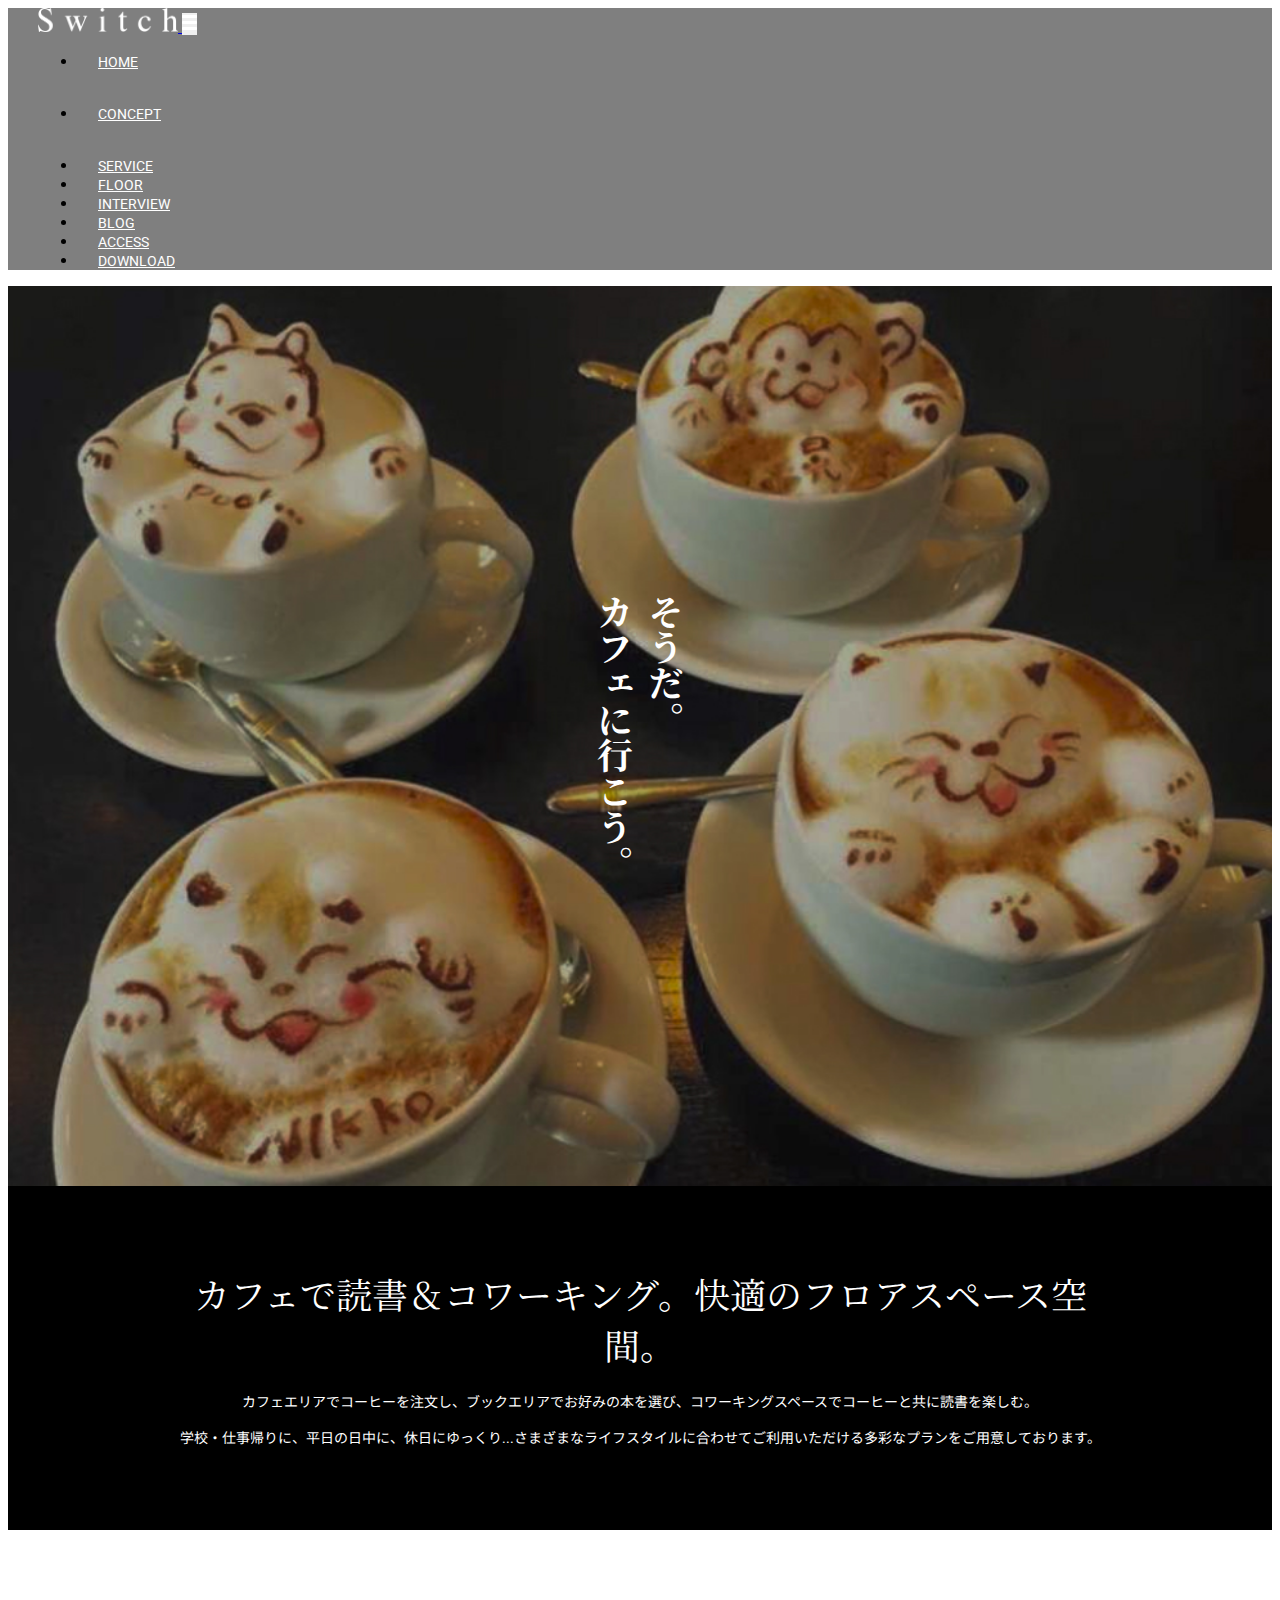
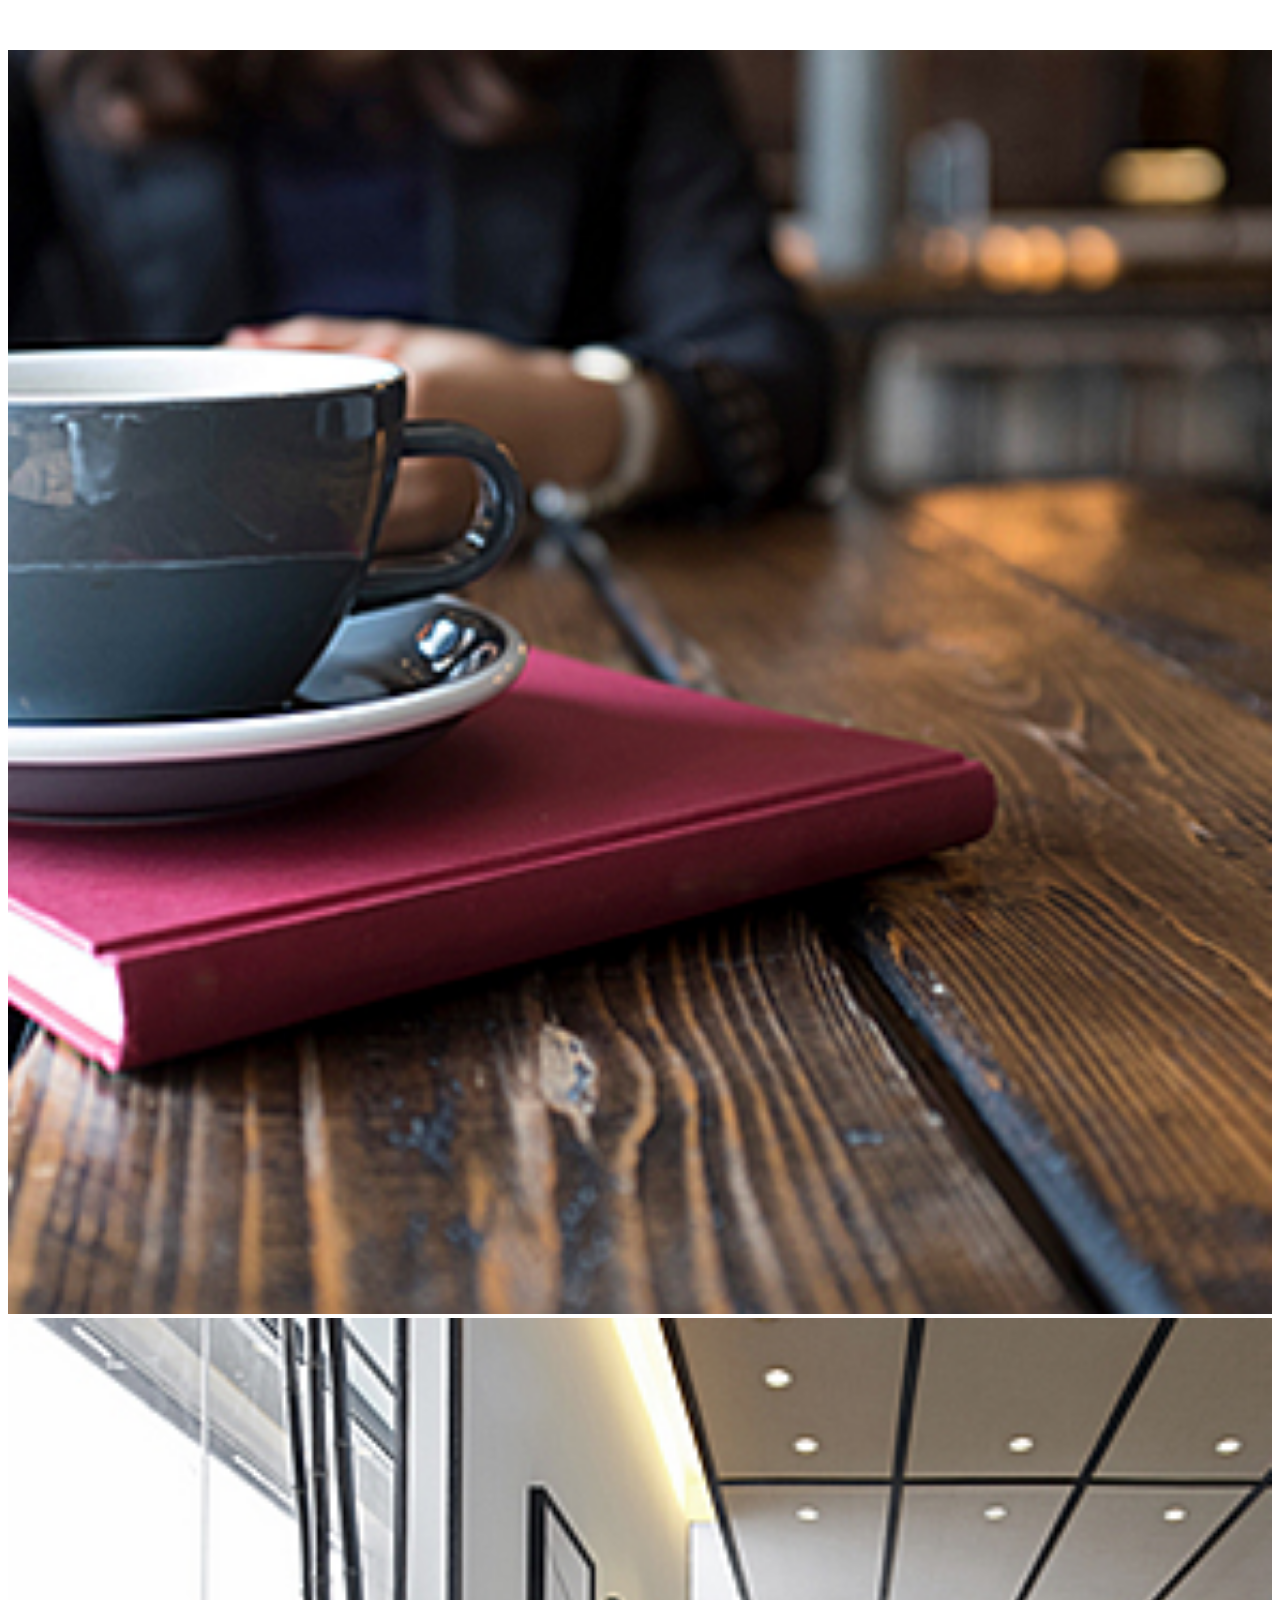
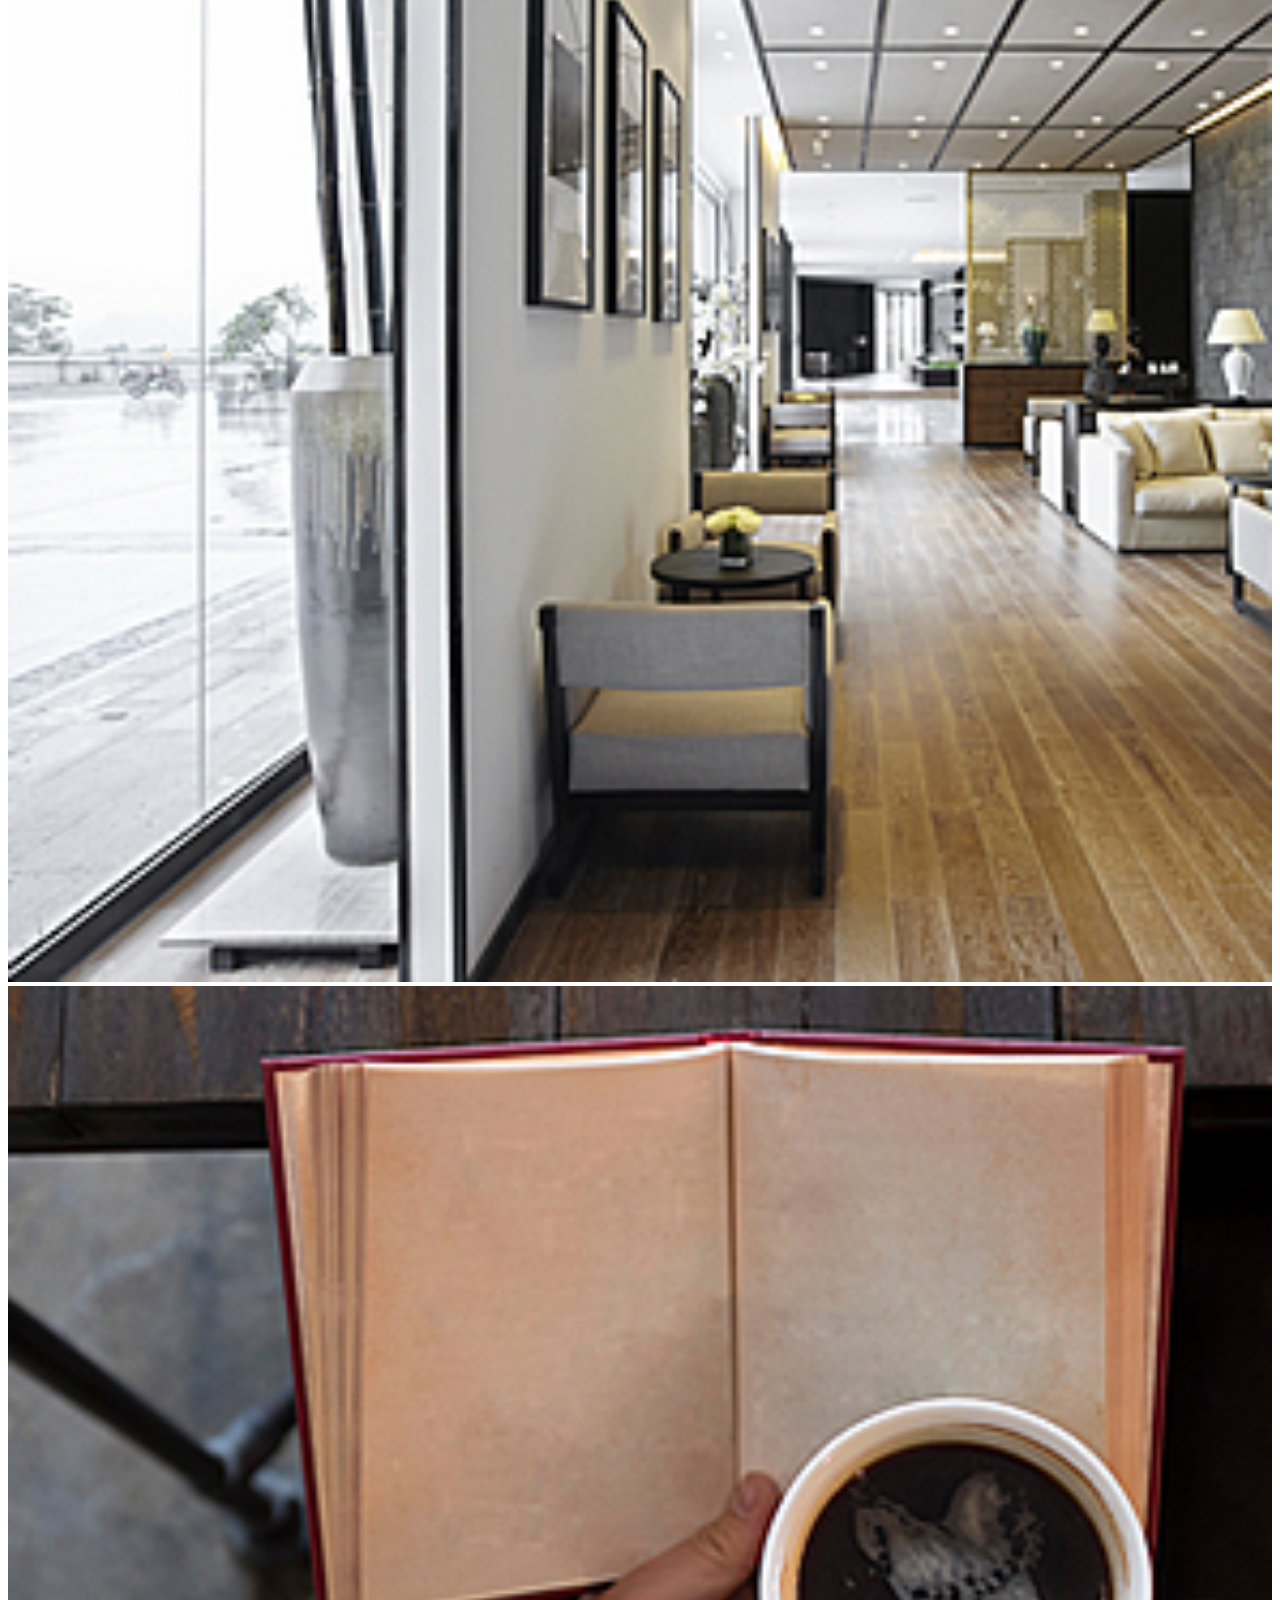
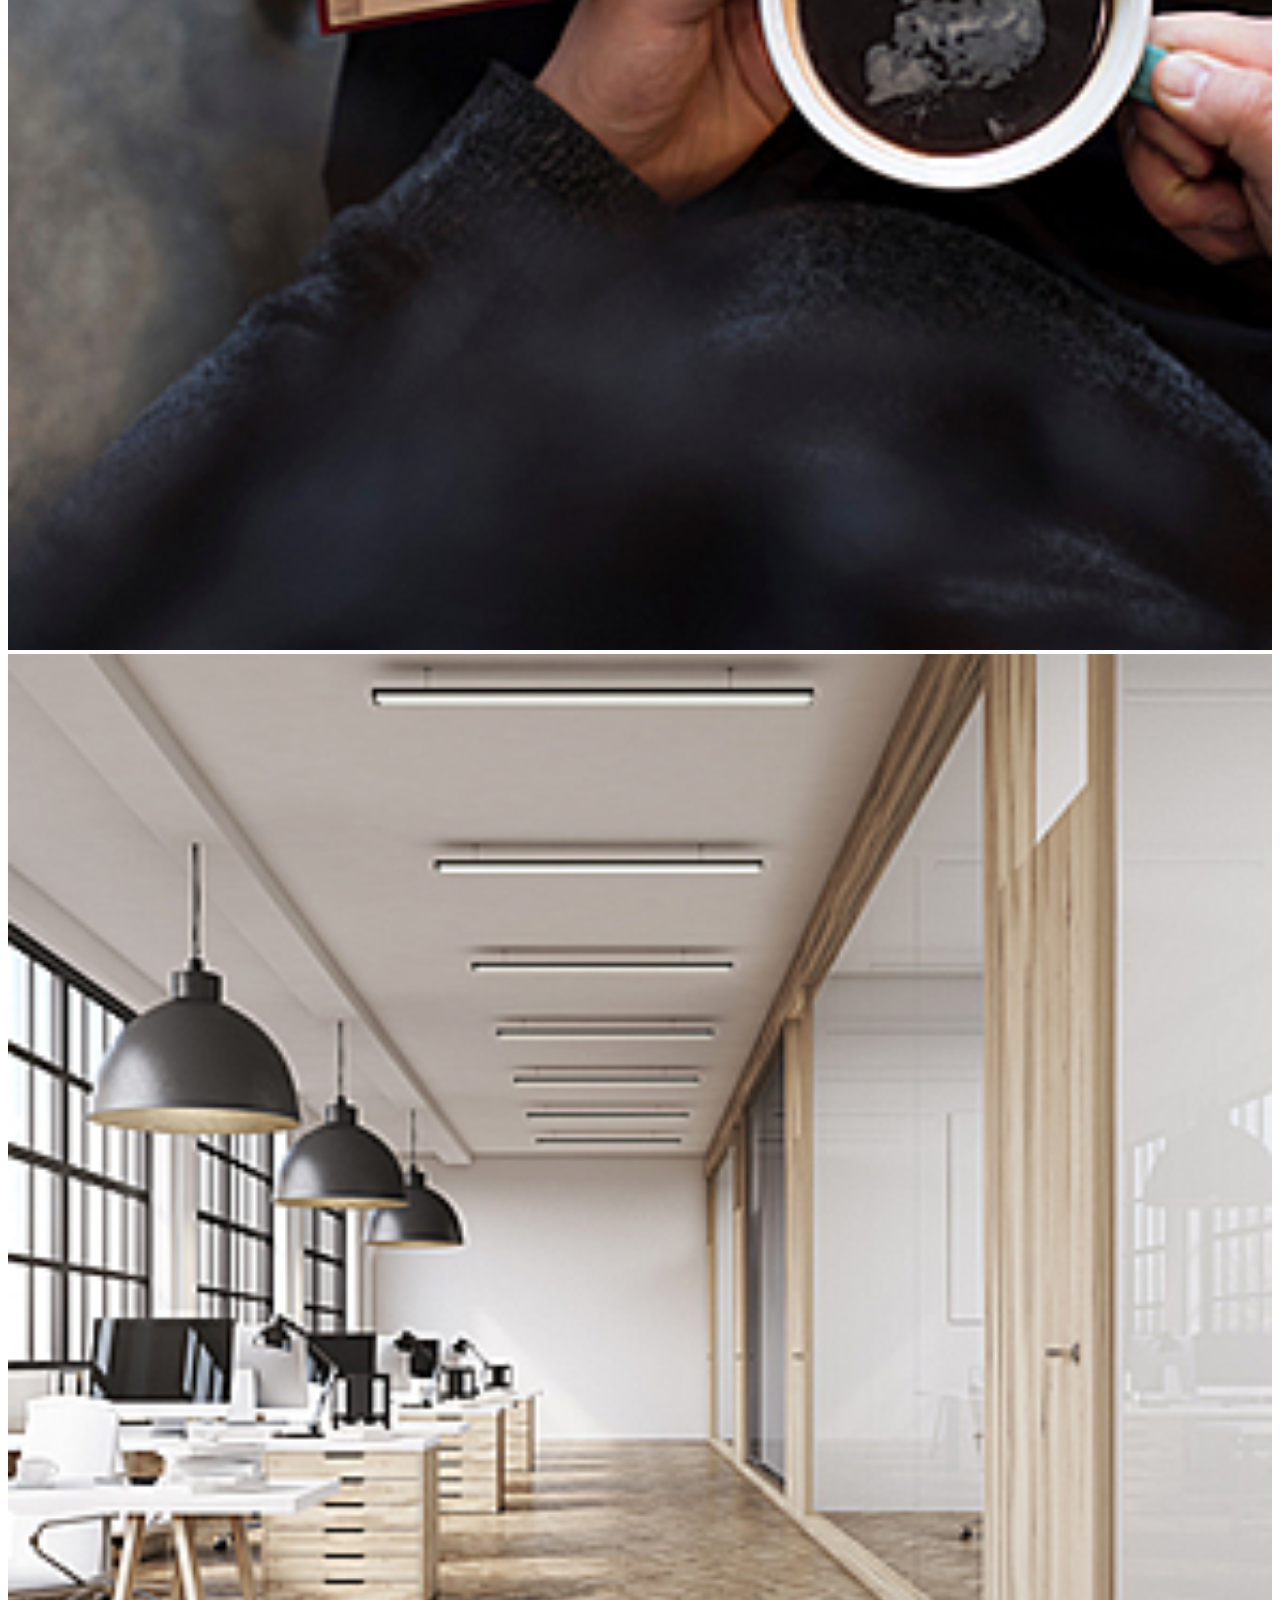
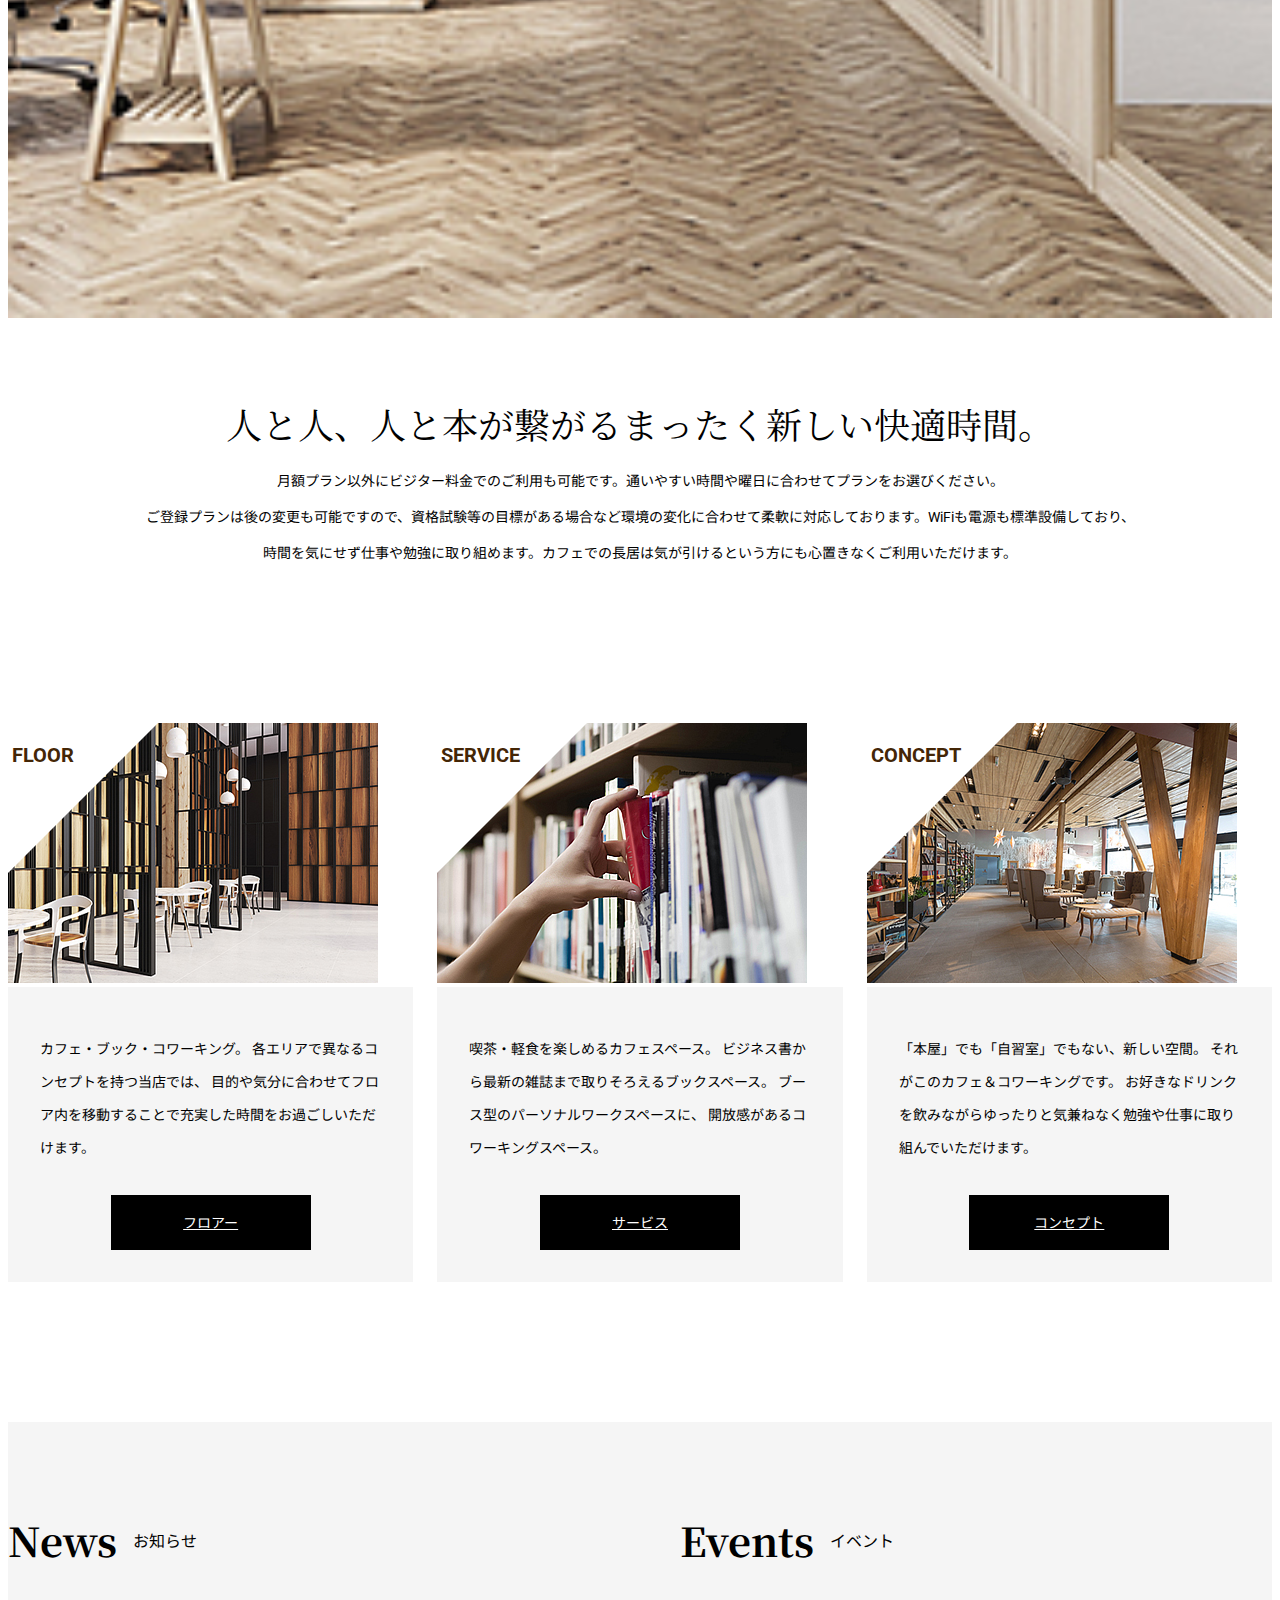
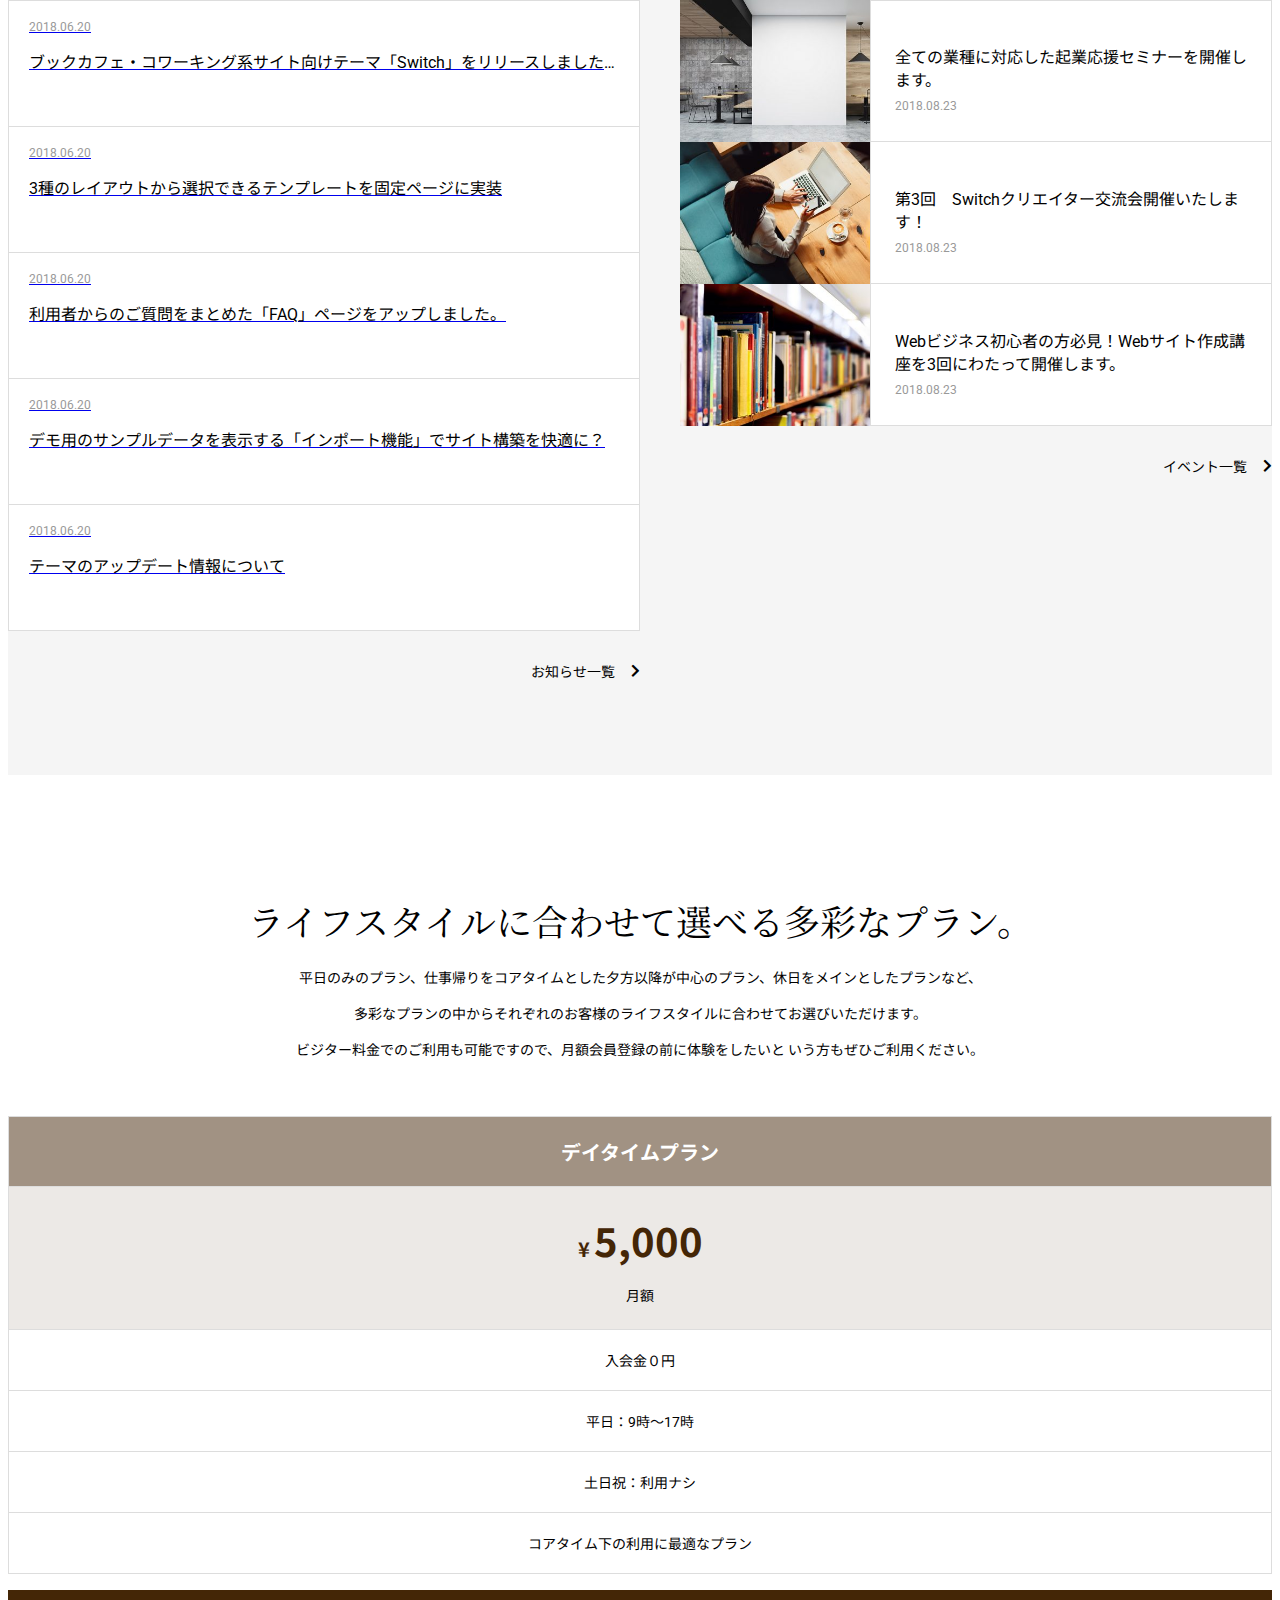
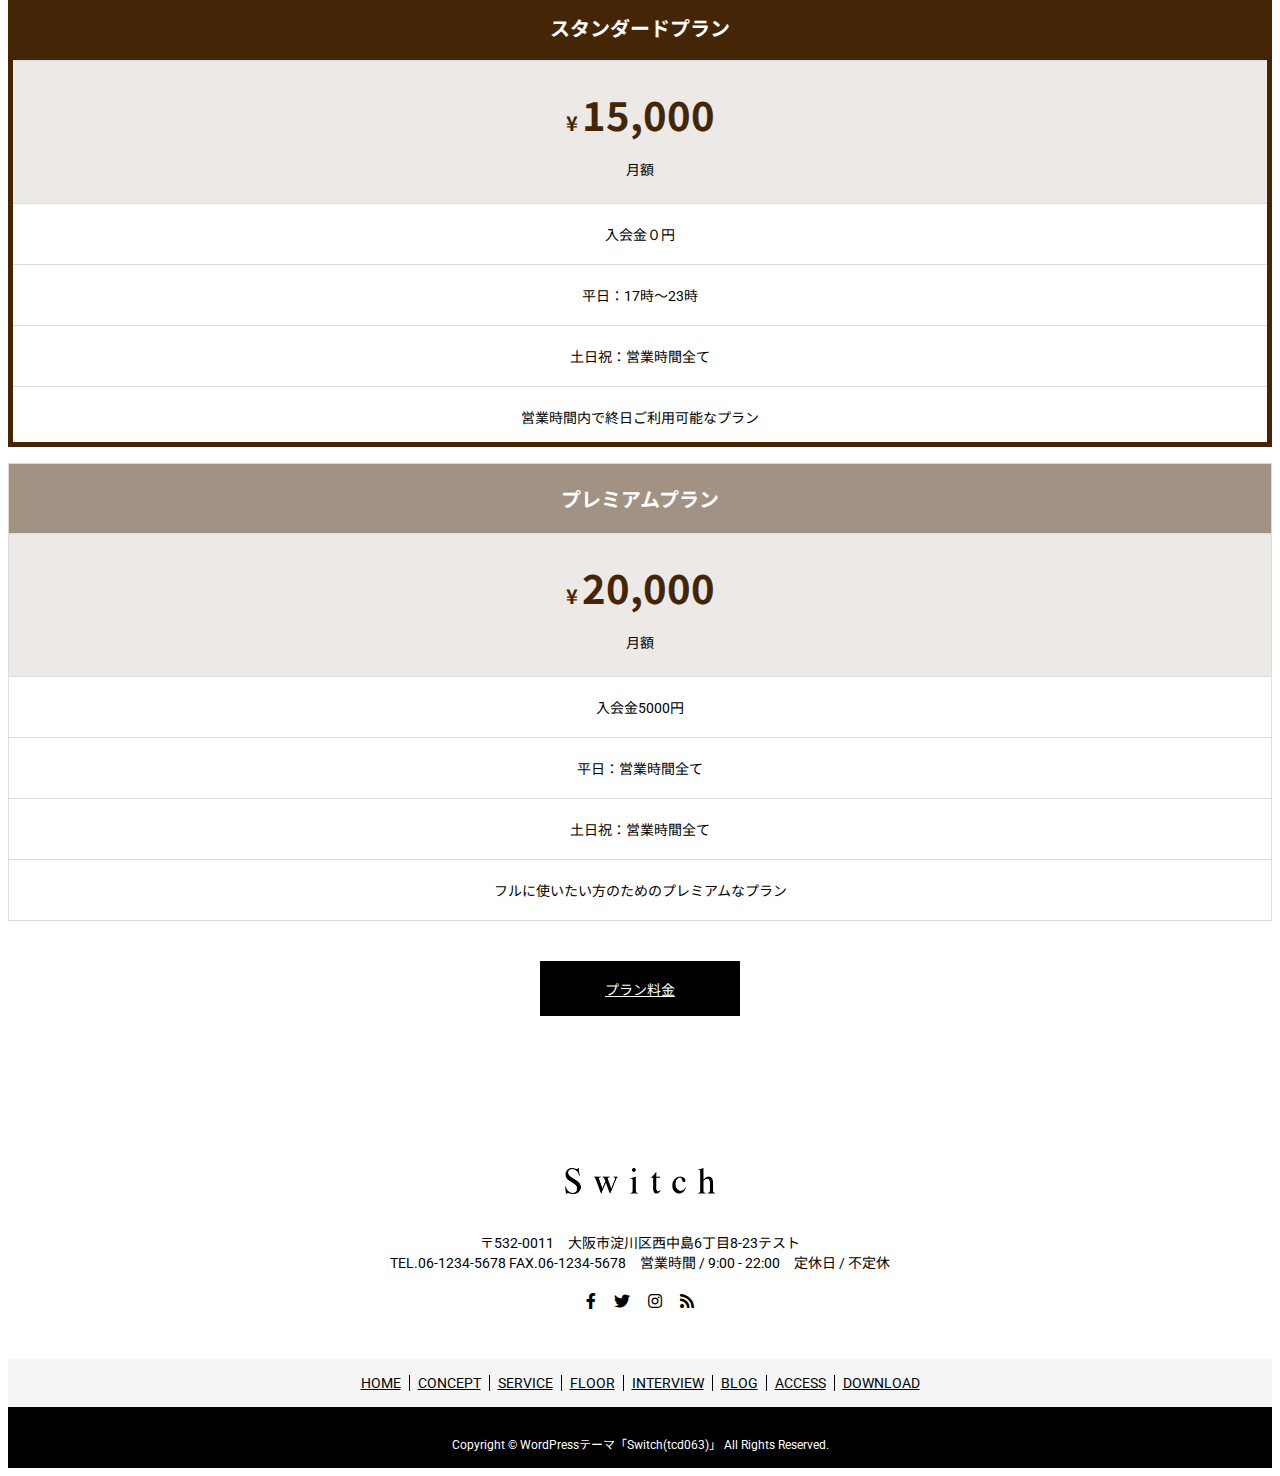
<file: index.html>
<!DOCTYPE html>
<html lang="en">
  <head>
    <meta charset="UTF-8" />
    <meta name="viewport" content="width=device-width, initial-scale=1.0" />
    <title>サイト制作課題</title>

    <link rel="preconnect" href="https://fonts.gstatic.com" />
    <link
      href="https://fonts.googleapis.com/css2?family=Noto+Sans+JP:wght@400;500;700&family=Noto+Serif+JP:wght@400;500;700&family=Roboto:wght@400;500;700&display=swap"
      rel="stylesheet"
    />
    <link
      rel="stylesheet"
      href="https://cdn.jsdelivr.net/npm/bootstrap@4.5.3/dist/css/bootstrap.min.css"
      integrity="sha384-TX8t27EcRE3e/ihU7zmQxVncDAy5uIKz4rEkgIXeMed4M0jlfIDPvg6uqKI2xXr2"
      crossorigin="anonymous"
    />
    <link
      rel="stylesheet"
      href="https://use.fontawesome.com/releases/v5.6.3/css/all.css"
    />

    <link rel="stylesheet" href="./style.css" />
  </head>
  <body>
    <header class="header-wrapper">
      <nav class="navbar navbar-expand-xl navbar-dark fixed-top">
        <a class="navbar-brand" href="#">
          <img class="header-logo" src="./img/header.png" alt="" />
        </a>
        <button
          class="navbar-toggler btn hamburger-btn"
          data-toggle="collapse"
          data-target="#navbarNav"
          aria-controls="navbarNav"
          aria-expanded="false"
          aria-label="Toggle navigation"
        >
          <img class="hamburger" src="./img/hamburger-icon.svg" alt="" />
        </button>
        <div class="collapse navbar-collapse" id="navbarNav">
          <ul class="navbar-nav">
            <li class="nav-item">
              <a class="nav-link" href="#">HOME</a>
            </li>
            <li class="nav-item dropdown">
              <div class="conceptBtn-wraper">
                <a
                  class="nav-link"
                  href="#"
                  data-toggle="dropdown"
                  aria-haspopup="true"
                  aria-expanded="false"
                  >CONCEPT</a
                >
                <button
                  type="button"
                  class="btn"
                  data-toggle="collapse"
                  aria-haspopup="true"
                  aria-expanded="false"
                  data-target="#collapse-concept"
                >
                  <img src="./img/plus_icon.svg" alt="" />
                </button>
              </div>
              <div
                class="dropdown-menu"
                data-toggle="collapse"
                aria-labelledby="dropdownMenuLink"
                id="collapse-concept"
              >
                <a class="dropdown-item" href="#">ブログアーカイブ</a>
                <a class="dropdown-item" href="#">お知らせアーカイブ</a>
                <a class="dropdown-item" href="#">イベントアーカイブ</a>
                <a class="dropdown-item" href="#">インタビューアーカイブ</a>
                <a class="dropdown-item" href="#">FAQページ</a>
                <a class="dropdown-item" href="#">固定ページ (デフォルト)</a>
                <a class="dropdown-item" href="#">CONCEPT</a>
                <a class="dropdown-item" href="#">SERVICE</a>
                <a class="dropdown-item" href="#">FLOOR</a>
                <a class="dropdown-item" href="#">ACCESS</a>
              </div>
            </li>
            <li class="nav-item">
              <a class="nav-link" href="#">SERVICE</a>
            </li>
            <li class="nav-item">
              <a class="nav-link" href="#">FLOOR</a>
            </li>
            <li class="nav-item">
              <a class="nav-link" href="#">INTERVIEW</a>
            </li>
            <li class="nav-item">
              <a class="nav-link" href="#">BLOG</a>
            </li>
            <li class="nav-item">
              <a class="nav-link" href="#">ACCESS</a>
            </li>
            <li class="nav-item">
              <a class="nav-link" href="#">DOWNLOAD</a>
            </li>
          </ul>
        </div>
      </nav>
    </header>
    <section class="top_wrapper">
      <div class="top_img">
        <h1 class="top_img_content">そうだ。<br />カフェに行こう。</h1>
      </div>
      <div class="wrap_message">
        <h2 class="message_title">
          カフェで読書＆コワーキング。快適のフロアスペース空間。
        </h2>
        <p class="message_explanation">
          カフェエリアでコーヒーを注文し、ブックエリアでお好みの本を選び、コワーキングスペースでコーヒーと共に読書を楽しむ。
          <br />学校・仕事帰りに、平日の日中に、休日にゆっくり...さまざまなライフスタイルに合わせてご利用いただける多彩なプランをご用意しております。
        </p>
      </div>
    </section>
    <div class="about-wrapper container">
      <div class="container">
        <div class="row row-cols-2 row-cols-lg-4">
          <div class="col"><img src="./img/about-1.jpg" alt="reading" /></div>
          <div class="col"><img src="./img/about-2.jpg" alt="room1" /></div>
          <div class="col"><img src="./img/about-3.jpg" alt="cafe" /></div>
          <div class="col"><img src="./img/about-4.jpg" alt="room2" /></div>
        </div>
      </div>
      <div class="wrap_message">
        <h1 class="message_title">
          人と人、人と本が繋がるまったく新しい快適時間。
        </h1>
        <p class="message_explanation">
          月額プラン以外にビジター料金でのご利用も可能です。通いやすい時間や曜日に合わせてプランをお選びください。
          <br />ご登録プランは後の変更も可能ですので、資格試験等の目標がある場合など環境の変化に合わせて柔軟に対応しております。WiFiも電源も標準設備しており、
          <br />時間を気にせず仕事や勉強に取り組めます。カフェでの長居は気が引けるという方にも心置きなくご利用いただけます。
        </p>
      </div>
    </div>
    <section class="organisms-cards container">
      <div class="card">
        <div class="card-triangle-wrap"></div>
        <p class="card-triangle-text">FLOOR</p>
        <img
          src="./img/card-1.jpg"
          class="card-img-top"
          alt="フロアーイメージ画像"
        />
        <div class="card-body">
          <p class="card-text">
            カフェ・ブック・コワーキング。
            各エリアで異なるコンセプトを持つ当店では、
            目的や気分に合わせてフロア内を移動することで充実した時間をお過ごしいただけます。
          </p>
          <a href="#" class="button">フロアー</a>
        </div>
      </div>
      <div class="card">
        <div class="card-triangle-wrap"></div>
        <p class="card-triangle-text">SERVICE</p>
        <img
          src="./img/card-2.jpg"
          class="card-img-top"
          alt="サービスイメージ画像"
        />
        <div class="card-body">
          <p class="card-text">
            喫茶・軽食を楽しめるカフェスペース。
            ビジネス書から最新の雑誌まで取りそろえるブックスペース。
            ブース型のパーソナルワークスペースに、
            開放感があるコワーキングスペース。
          </p>
          <a href="#" class="button">サービス</a>
        </div>
      </div>
      <div class="card">
        <div class="card-triangle-wrap"></div>
        <p class="card-triangle-text">CONCEPT</p>
        <img
          src="./img/card-3.jpg"
          class="card-img-top"
          alt="コンセプトイメージ画像"
        />
        <div class="card-body">
          <p class="card-text">
            「本屋」でも「自習室」でもない、新しい空間。
            それがこのカフェ＆コワーキングです。
            お好きなドリンクを飲みながらゆったりと気兼ねなく勉強や仕事に取り組んでいただけます。
          </p>
          <a href="#" class="button">コンセプト</a>
        </div>
      </div>
    </section>
    <section class="news-and-events-wrapper-bg">
      <div class="news-and-events-wrapper-container container">
        <div class="news-and-events-wrapper">
          <div class="news">
            <div class="news-and-events-title">
              <h2>News<span class="caption">お知らせ</span></h2>
            </div>
            <div class="news-contents-wrapper">
              <a href="#" class="news-to-click">
                <article class="news-content">
                  <time class="date" datetime="2018-06-20">2018.06.20</time>
                  <h3 class="news-title">
                    ブックカフェ・コワーキング系サイト向けテーマ「Switch」をリリースしました。
                  </h3>
                </article>
              </a>
              <a href="#" class="news-to-click">
                <article class="news-content">
                  <time class="date" datetime="2018-06-20">2018.06.20</time>
                  <h3 class="news-title">
                    3種のレイアウトから選択できるテンプレートを固定ページに実装
                  </h3>
                </article>
              </a>
              <a href="#" class="news-to-click">
                <article class="news-content">
                  <time class="date" datetime="2018-06-20">2018.06.20</time>
                  <h3 class="news-title">
                    利用者からのご質問をまとめた「FAQ」ページをアップしました。
                  </h3>
                </article>
              </a>
              <a href="#" class="news-to-click">
                <article class="news-content">
                  <time class="date" datetime="2018-06-20">2018.06.20</time>
                  <h3 class="news-title">
                    デモ用のサンプルデータを表示する「インポート機能」でサイト構築を快適に？
                  </h3>
                </article>
              </a>
              <a href="#" class="news-to-click">
                <article class="news-content">
                  <time class="date" datetime="2018-06-20">2018.06.20</time>
                  <h3 class="news-title">テーマのアップデート情報について</h3>
                </article>
              </a>
            </div>
            <a href="#" class="news-and-events-more">
              お知らせ一覧
              <i class="fas fa-chevron-right"></i>
            </a>
          </div>
          <div class="events">
            <div class="news-and-events-title">
              <h2>Events<span class="caption">イベント</span></h2>
            </div>
            <div class="event-list">
              <article class="event-card">
                <a href="#">
                  <div class="event-thumbnail">
                    <img src="./img/events-1.jpg" />
                  </div>
                  <div class="event-caption">
                    <h3>全ての業種に対応した起業応援セミナーを開催します。</h3>
                    <time class="time" datetime="2018-8-23">2018.08.23</time>
                  </div>
                </a>
              </article>
              <article class="event-card">
                <a href="#">
                  <div class="event-thumbnail">
                    <img src="./img/events-2.jpg" />
                  </div>
                  <div class="event-caption">
                    <h3>第3回　Switchクリエイター交流会開催いたします！</h3>
                    <time class="time" datetime="2018-8-23">2018.08.23</time>
                  </div>
                </a>
              </article>
              <article class="event-card">
                <a href="#">
                  <div class="event-thumbnail">
                    <img src="./img/events-3.jpg" />
                  </div>
                  <div class="event-caption">
                    <h3>
                      Webビジネス初心者の方必見！Webサイト作成講座を3回にわたって開催します。
                    </h3>
                    <time class="time" datetime="2018-8-23">2018.08.23</time>
                  </div>
                </a>
              </article>
            </div>
            <a href="#" class="news-and-events-more"
              >イベント一覧<i class="fas fa-chevron-right"></i
            ></a>
          </div>
        </div>
      </div>
    </section>
    <section class="organisms-plans container">
      <div class="wrap_message">
        <h2 class="message_title">
          ライフスタイルに合わせて選べる多彩なプラン。
        </h2>
        <p class="message_explanation">
          平日のみのプラン、仕事帰りをコアタイムとした夕方以降が中心のプラン、休日をメインとしたプランなど、
          <br />多彩なプランの中からそれぞれのお客様のライフスタイルに合わせてお選びいただけます。
          <br />ビジター料金でのご利用も可能ですので、月額会員登録の前に体験をしたいと
          いう方もぜひご利用ください。
        </p>
      </div>
      <div class="row row-cols-1 row-cols-md-3">
        <div class="col">
          <ul class="plan-list">
            <li>デイタイムプラン</li>
            <li class="plan-cost">
              <div class="yen"><span>¥</span>5,000</div>
              <div class="monthly">月額</div>
            </li>
            <li class="plan-exp">入会金０円</li>
            <li class="plan-exp">平日：9時〜17時</li>
            <li class="plan-exp">土日祝：利用ナシ</li>
            <li class="plan-exp">コアタイム下の利用に最適なプラン</li>
          </ul>
        </div>
        <div class="col">
          <ul class="plan-list bold">
            <li>スタンダードプラン</li>
            <li class="plan-cost">
              <div class="yen"><span>¥</span>15,000</div>
              <div class="monthly">月額</div>
            </li>
            <li class="plan-exp">入会金０円</li>
            <li class="plan-exp">平日：17時〜23時</li>
            <li class="plan-exp">土日祝：営業時間全て</li>
            <li class="plan-exp">営業時間内で終日ご利用可能なプラン</li>
          </ul>
        </div>
        <div class="col">
          <ul class="plan-list">
            <li>プレミアムプラン</li>
            <li class="plan-cost">
              <div class="yen"><span>¥</span>20,000</div>
              <div class="monthly">月額</div>
            </li>
            <li class="plan-exp">入会金5000円</li>
            <li class="plan-exp">平日：営業時間全て</li>
            <li class="plan-exp">土日祝：営業時間全て</li>
            <li class="plan-exp">フルに使いたい方のためのプレミアムなプラン</li>
          </ul>
        </div>
      </div>
      <a href="#" class="button">プラン料金</a>
    </section>
    <div class="footer">
      <div class="footer-top">
        <a href="#" class="footer-logo">
          <img src="./img/footer.png" alt="Switch" />
        </a>
        <p class="footer-exp">
          〒532-0011　大阪市淀川区西中島6丁目8-23テスト
          <br />TEL.06-1234-5678 FAX.06-1234-5678　営業時間 / 9:00 -
          22:00　定休日 / 不定休
        </p>
        <div class="footer-icon">
          <a href="#"><i class="fab fa-facebook-f"></i></a>
          <a href="#"><i class="fab fa-twitter"></i></a>
          <a href="#"><i class="fab fa-instagram"></i></a>
          <a href="#"><i class="fas fa-rss"></i></a>
        </div>
      </div>
      <ul class="footer-middle">
        <li class="footer-link"><a href="#">HOME</a></li>
        <li class="footer-link"><a href="#">CONCEPT</a></li>
        <li class="footer-link"><a href="#">SERVICE</a></li>
        <li class="footer-link"><a href="#">FLOOR</a></li>
        <li class="footer-link"><a href="#">INTERVIEW</a></li>
        <li class="footer-link"><a href="#">BLOG</a></li>
        <li class="footer-link"><a href="#">ACCESS</a></li>
        <li class="footer-link"><a href="#">DOWNLOAD</a></li>
      </ul>
      <div class="footer-bottom">
        <p>
          Copyright © WordPressテーマ「Switch(tcd063)」 All Rights Reserved.
        </p>
      </div>
    </div>

    <script
      src="https://code.jquery.com/jquery-3.5.1.slim.min.js"
      integrity="sha384-DfXdz2htPH0lsSSs5nCTpuj/zy4C+OGpamoFVy38MVBnE+IbbVYUew+OrCXaRkfj"
      crossorigin="anonymous"
    ></script>
    <script
      src="https://cdn.jsdelivr.net/npm/popper.js@1.16.1/dist/umd/popper.min.js"
      integrity="sha384-9/reFTGAW83EW2RDu2S0VKaIzap3H66lZH81PoYlFhbGU+6BZp6G7niu735Sk7lN"
      crossorigin="anonymous"
    ></script>
    <script
      src="https://cdn.jsdelivr.net/npm/bootstrap@4.5.3/dist/js/bootstrap.min.js"
      integrity="sha384-w1Q4orYjBQndcko6MimVbzY0tgp4pWB4lZ7lr30WKz0vr/aWKhXdBNmNb5D92v7s"
      crossorigin="anonymous"
    ></script>
  </body>
</html>
</file>
<file: style.css>
@charset "UTF-8";body{font-family:Roboto,"Noto Sans JP",sans-serif}section{margin-bottom:120px}.news-and-events-wrapper-bg{background-color:#f5f5f5}.news-and-events-wrapper-bg>.news-and-events-wrapper-container>.news-and-events-wrapper{padding:65px 0 66px}@media (min-width:992px){.news-and-events-wrapper-bg>.news-and-events-wrapper-container>.news-and-events-wrapper{display:flex;padding:56px 0 59px}}@media (min-width:992px){.news-and-events-wrapper-bg>.news-and-events-wrapper-container>.news-and-events-wrapper>.news{width:50%;padding-right:20px}}.news-and-events-wrapper-bg>.news-and-events-wrapper-container>.news-and-events-wrapper>.news>.news-contents-wrapper{background-color:#fff}@media (min-width:992px){.news-and-events-wrapper-bg>.news-and-events-wrapper-container>.news-and-events-wrapper>.events{width:50%;padding-left:20px}}@media (min-width:992px){.news-and-events-wrapper-bg>.news-and-events-wrapper-container>.news-and-events-wrapper>.events>.event-list{margin-bottom:14px}}@media (min-width:992px){.news-and-events-wrapper-bg>.news-and-events-wrapper-container>.news-and-events-wrapper>.events>.event-list>.event-card>a{height:142px}}.assignment-example-button{color:red;font-size:16px}.news-and-events-more{align-self:flex-end;margin-top:16px;cursor:pointer;color:#000;text-decoration:none;font-size:14px;transition:color .2s ease;display:inline-flex;align-items:center}.news-and-events-more:hover{color:#999;text-decoration:none}.news-and-events-more>i{margin-left:16px}.news-and-events-title>h2{display:flex;align-items:center;font-size:20px;font-family:"Noto Serif JP",serif;margin-bottom:32px}@media (min-width:768px){.news-and-events-title>h2{font-size:40px}}.news-and-events-title>h2 .caption{font-size:16px;font-family:Roboto,"Noto Sans JP",sans-serif;font-weight:400;margin-left:16px}.plan-list{list-style:none;text-align:center;margin-bottom:24px;padding-left:0;border:solid 1px #ddd}@media screen and (min-width:768px){.plan-list{margin-bottom:0}}.plan-list>li:first-child{background-color:#a19283;padding:20px}.plan-list.bold{border:solid 5px #442606}.plan-list.bold>li:first-child{background-color:#442606;padding:18px}.plan-list.bold>li:last-child{padding:20px 20px 15px}.plan-list>li:not(:last-child){border-bottom:solid 1px #ddd}.plan-list>li:first-child{color:#fff;font-weight:700;font-size:20px}.plan-list>.plan-cost{background-color:#ece9e6;padding:24px}.plan-list>.plan-cost>.yen{color:#442606;font-family:"Noto Sans JP";font-size:40px;font-weight:700;padding-bottom:16px}.plan-list>.plan-cost>.yen>span{font-size:20px;margin-right:4px}.plan-list>.plan-cost>.monthly{font-size:14px}.plan-list>.plan-exp{font-size:14px;padding:20px}.button{display:flex;background-color:#000;color:#fff;font-family:Roboto,"Noto Sans JP",sans-serif;font-size:14px;align-items:center;justify-content:center;transition:all .2s ease;width:180px;height:45px}.button:hover{text-decoration:none;color:#fff;background-color:#442606}@media screen and (min-width:768px){.button{width:150px;height:55px}}@media screen and (min-width:992px){.button{width:200px;height:55px}}.card{position:relative;border:0!important;border-radius:0!important;overflow:hidden}.card-triangle-wrap{position:absolute;z-index:1;border-right:150px solid transparent;border-top:150px solid #fff}.card-triangle-text{position:absolute;z-index:2;font-weight:700;font-size:20px;color:#442606;margin-left:4px}.card-img-top{border-radius:0!important}.card-body{display:flex;align-items:center;flex-direction:column;background-color:#f5f5f5;padding:32px;z-index:1}.card-text{font-size:14px;margin-bottom:30px;line-height:33px}@media screen and (min-width:768px){.card-img-top{transition:all .5s ease}.card-img-top:hover{transform:scale(1.2)}}.wrap_message{text-align:center;padding:32px 20px}.message_title{font-family:"Noto Serif JP",serif;font-size:20px;font-weight:400;margin-bottom:6px}.message_explanation{font-family:Roboto,"Noto Sans JP",sans-serif;font-size:14px;font-weight:400;line-height:28px;margin-bottom:0}@media screen and (min-width:992px){.wrap_message{padding:52px 20px}.message_title{font-size:36px;margin-bottom:10px}.message_explanation{line-height:36px}}.about-wrapper{margin-bottom:40px}@media screen and (min-width:992px){.about-wrapper{margin-bottom:100px}}.about-wrapper .container>.row>.col{padding:0}.about-wrapper .container>.row>.col>img{width:100%}.about-wrapper>.row:last-child{background-color:#f5f5f5}.about-wrapper>.row:last-child>.wrap_message{padding:32px 24px}@media screen and (min-width:992px){.about-wrapper>.row:last-child>.wrap_message{padding:52px 26.5px}}.about-wrapper>.row:last-child>.wrap_message>.message_title{color:#442606}.events{display:flex;flex-direction:column;align-items:stretch;margin-bottom:35px}@media (min-width:768px){.events{margin-bottom:0}}.events .event-list{display:flex;flex-direction:column;align-items:stretch;margin-bottom:14px}.events .event-list .event-card>a{display:flex;text-decoration:none}.events .event-list .event-card>a .event-thumbnail{display:none;width:207px;overflow:hidden}.events .event-list .event-card>a .event-thumbnail>img{height:100%;transition:transform .5s ease}.events .event-list .event-card>a .event-thumbnail:hover>img{transform:scale(1.2)}.events .event-list .event-card>a .event-caption{width:100%;background-color:#fff;border:1px solid #ddd;display:flex;flex-direction:column;align-items:flex-start;justify-content:center;padding:10px 20px 16px}.events .event-list .event-card>a .event-caption>h3{color:#000;font-size:16px;line-height:23px;font-weight:400;overflow:hidden;white-space:nowrap;text-overflow:ellipsis;margin-bottom:8px;width:100%;transition:color .2s ease}.events .event-list .event-card>a .event-caption>h3:hover{color:#442606}@media (min-width:768px){.events .event-list .event-card>a .event-caption>h3{white-space:normal;word-break:break-all;display:-webkit-box;-webkit-box-orient:vertical;-webkit-line-clamp:3}}.events .event-list .event-card>a .event-caption .time{color:#999;font-size:12px;line-height:12px}@media (min-width:768px){.events .event-list .event-card>a{height:142px}.events .event-list .event-card>a .event-thumbnail{display:block}.events .event-list .event-card>a .event-caption{width:calc(100% - 207px);padding:0 24px}}.events .event-list .event-card:not(:first-child)>a .event-caption{border-top:none}.organisms-cards{margin-bottom:0}@media screen and (min-width:768px){.organisms-cards{margin-bottom:100px;display:grid;grid-template-columns:repeat(3,1fr);gap:24px}}.organisms-cards .card{margin-bottom:40px}.header-wrapper .btn{border:none!important}.header-wrapper .btn:focus{outline:0;box-shadow:none}.header-wrapper .navbar{background-color:#000;padding:0 16px}@media (min-width:1200px){.header-wrapper .navbar{padding:0 30px;background-color:rgba(0,0,0,.5)}}.header-wrapper .navbar>.navbar-brand{padding:15px 0}@media (min-width:1200px){.header-wrapper .navbar>.navbar-brand{padding:30px 0}}.header-wrapper .navbar>.navbar-brand>.header-logo{width:120px;height:21px}@media (min-width:1200px){.header-wrapper .navbar>.navbar-brand>.header-logo{width:140px;height:24px}}.header-wrapper .navbar>.hamburger-btn{padding:0}@media (min-width:1200px){.header-wrapper .navbar>.navbar-collapse{justify-content:flex-end}}.header-wrapper .navbar>.navbar-collapse>.navbar-nav>.nav-item{padding:0}@media (min-width:1200px){.header-wrapper .navbar>.navbar-collapse>.navbar-nav>.nav-item{padding:0 20px}}.header-wrapper .navbar>.navbar-collapse>.navbar-nav>.nav-item>.nav-link{padding:15px 0;color:#fff;font-weight:400;font-size:14px;font-family:Roboto,"Noto Sans JP",sans-serif;transition:.2s ease}@media (min-width:1200px){.header-wrapper .navbar>.navbar-collapse>.navbar-nav>.nav-item>.nav-link{padding:35px 0 34px}}.header-wrapper .navbar>.navbar-collapse>.navbar-nav>.nav-item>.nav-link:hover{color:#fff}@media (min-width:1200px){.header-wrapper .navbar>.navbar-collapse>.navbar-nav>.nav-item>.nav-link:hover{color:#999}}@media (min-width:1200px){.header-wrapper .navbar>.navbar-collapse>.navbar-nav>.nav-item:nth-child(2):hover>.dropdown-menu{display:block}}.header-wrapper .navbar>.navbar-collapse>.navbar-nav>.nav-item:nth-child(2)>.conceptBtn-wraper{display:flex;justify-content:space-between}.header-wrapper .navbar>.navbar-collapse>.navbar-nav>.nav-item:nth-child(2)>.conceptBtn-wraper>.nav-link{padding:15px 0;color:#fff;font-size:14px;transition:.2s ease}@media (min-width:1200px){.header-wrapper .navbar>.navbar-collapse>.navbar-nav>.nav-item:nth-child(2)>.conceptBtn-wraper>.nav-link{padding:35px 0 34px}}@media (min-width:1200px){.header-wrapper .navbar>.navbar-collapse>.navbar-nav>.nav-item:nth-child(2)>.conceptBtn-wraper>.nav-link:hover{color:#999}}.header-wrapper .navbar>.navbar-collapse>.navbar-nav>.nav-item:nth-child(2)>.conceptBtn-wraper>.btn{margin:auto 0;width:26px;height:26px;float:right;padding:0}@media (min-width:1200px){.header-wrapper .navbar>.navbar-collapse>.navbar-nav>.nav-item:nth-child(2)>.conceptBtn-wraper>.btn{display:none}}.header-wrapper .navbar>.navbar-collapse>.navbar-nav>.nav-item:nth-child(2)>.dropdown-menu{margin:0;border:none;padding:0;background-color:#000;border-radius:0}@media (min-width:1200px){.header-wrapper .navbar>.navbar-collapse>.navbar-nav>.nav-item:nth-child(2)>.dropdown-menu{width:220px;display:none}}.header-wrapper .navbar>.navbar-collapse>.navbar-nav>.nav-item:nth-child(2)>.dropdown-menu>.dropdown-item{font-size:14px;transition:.2s ease;color:#fff;padding:15px 12px}@media (min-width:1200px){.header-wrapper .navbar>.navbar-collapse>.navbar-nav>.nav-item:nth-child(2)>.dropdown-menu>.dropdown-item{padding:18px}}.header-wrapper .navbar>.navbar-collapse>.navbar-nav>.nav-item:nth-child(2)>.dropdown-menu>.dropdown-item:hover{background-color:#000}@media (min-width:1200px){.header-wrapper .navbar>.navbar-collapse>.navbar-nav>.nav-item:nth-child(2)>.dropdown-menu>.dropdown-item:hover{background-color:#442606}}.news{display:flex;flex-direction:column;margin-bottom:35px}.news>.news-contents-wrapper{border:solid 1px #ddd;border-bottom:none;margin-bottom:14px}.news>.news-contents-wrapper>.news-to-click:hover{text-decoration:none}.news>.news-contents-wrapper>.news-to-click>.news-content{height:85px;padding:20px;border-bottom:solid 1px #ddd}.news>.news-contents-wrapper>.news-to-click>.news-content>.date{display:block;line-height:1;font-size:12px;color:#999;margin-bottom:10px}.news>.news-contents-wrapper>.news-to-click>.news-content>.news-title{margin-bottom:0;font-weight:400;color:#000;font-size:16px;white-space:nowrap;overflow:hidden;text-overflow:ellipsis;transition:color .2s ease}.news>.news-contents-wrapper>.news-to-click>.news-content>.news-title:hover{color:#442606}.footer a{color:#000;transition:.2s ease}.footer a:hover{text-decoration:none}.footer>.footer-top{display:flex;text-align:center;flex-direction:column}.footer>.footer-top>.footer-logo{margin:32px auto 20px}.footer>.footer-top>.footer-logo>img{width:150px}.footer>.footer-top>.footer-exp{font-size:14px;margin-bottom:20px;padding:0 20px}.footer>.footer-top>.footer-icon{margin-bottom:32px}.footer>.footer-top>.footer-icon>a:not(:last-child){margin-right:14px}.footer>.footer-top>.footer-icon>a:hover{color:#999}.footer>.footer-middle{margin-bottom:0;padding:16px;background-color:#f5f5f5;list-style:none;display:grid;grid-template-columns:repeat(2,1fr);gap:8px}@media (min-width:768px){.footer>.footer-middle{display:flex;justify-content:center}}.footer>.footer-middle>.footer-link{font-size:14px}@media (min-width:768px){.footer>.footer-middle>.footer-link:not(:last-child){padding-right:8px;border-right:1px solid #000}}.footer>.footer-middle>.footer-link>a:hover{color:#442606}.footer>.footer-bottom{text-align:center;padding:16px;background-color:#000}.footer>.footer-bottom>p{font-size:12px;color:#fff;margin-bottom:0}.organisms-plans>.wrap_message{padding:0 25px 32px}@media screen and (min-width:768px){.organisms-plans>.wrap_message{padding:0 20px 32px}}.organisms-plans>.button{margin:0 auto 15px}@media screen and (min-width:768px){.organisms-plans>.button{margin:40px auto 100px}}.top_wrapper{background-color:#000}.top_wrapper .top_img{background-image:url(img/top-image.jpg);background-position:center;background-size:cover;height:360px;display:flex;align-items:center;justify-content:center}@media screen and (min-width:992px){.top_wrapper .top_img{height:100vh}}.top_wrapper .top_img .top_img_content{color:#fff;font-family:"Noto Serif JP",serif;font-size:20px;writing-mode:vertical-rl;margin-bottom:0}@media screen and (min-width:992px){.top_wrapper .top_img .top_img_content{font-size:36px}}.top_wrapper .wrap_message{color:#fff;width:100%;margin:auto;max-width:720px}@media screen and (min-width:992px){.top_wrapper .wrap_message{max-width:960px;padding:52px 36.5px 74px}}
</file>
